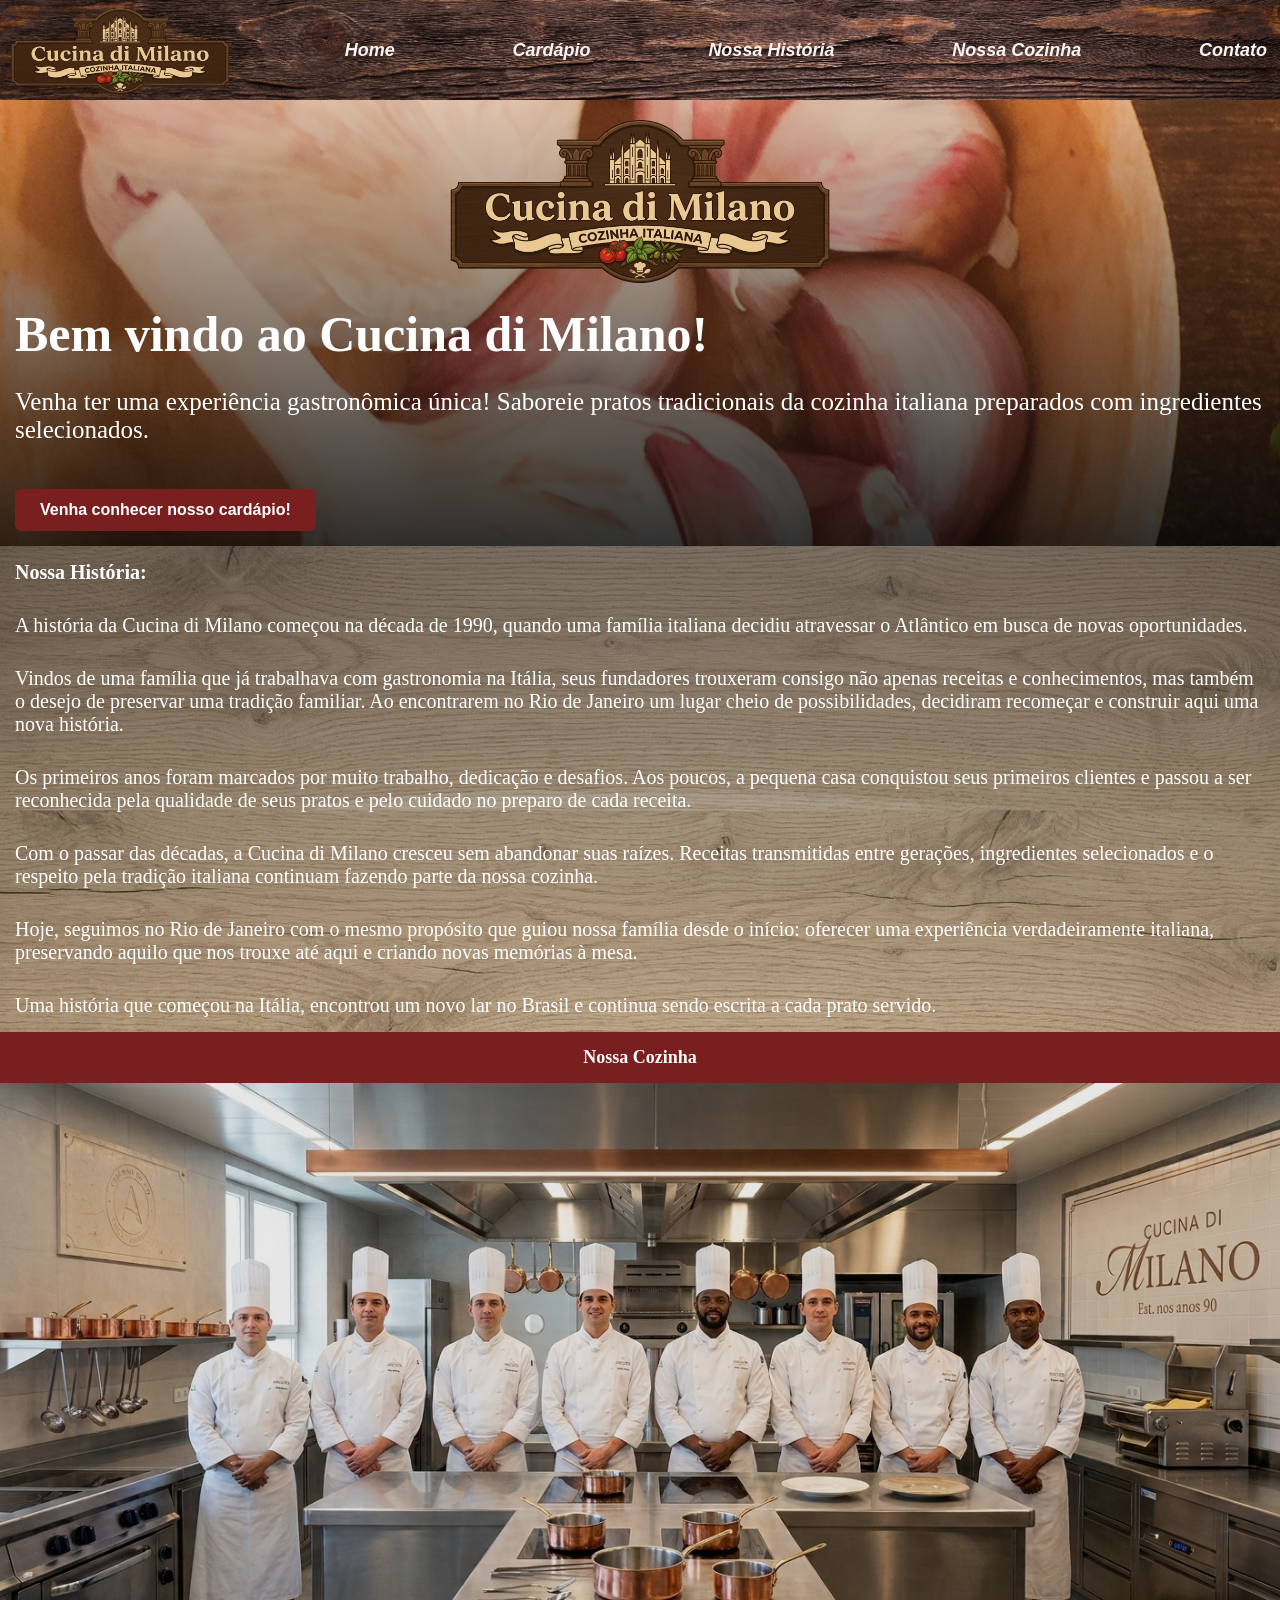
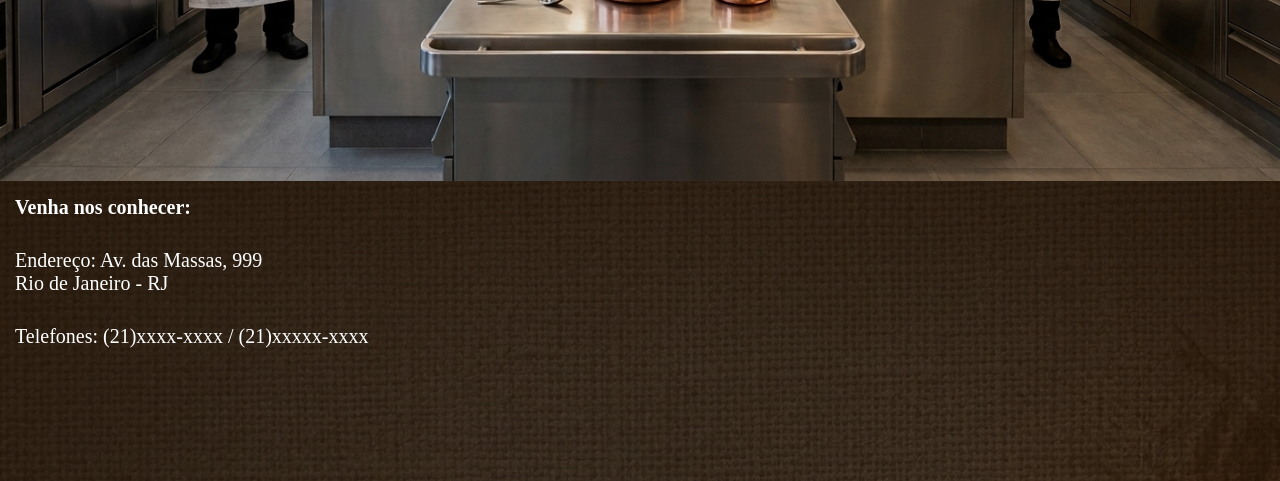
<file: frontend/index.html>
<!DOCTYPE html>
<html lang="pt-br">
<head>
    <meta charset="UTF-8">
    <meta name="viewport" content="width=device-width, initial-scale=1.0">
    <title>Cucina di Milano</title>
    <link rel="stylesheet" href="css/style.css">
</head>
<body>
   <header>
        <nav class="menu-de-navegacao">
            <nav class="logotipo">
                <img src="imagens/ui/cdm2.png">
            </nav>
            
            <a href="index.html">Home</a>

            <a href="cardapio.html" target="_blank" rel="noopener noreferrer">Cardápio</a>

            <a href="#historia">Nossa História</a>

            <a href="#cozinha">Nossa Cozinha</a>

            <a href="#contato">Contato</a>
        </nav>
    </header>
    <main>
        
        <div class="apresentacao">
            
            <div class="texto-apresentacao">

                <img src="imagens/ui/cdm2.png" alt="Cucina di Milano">

                <h1>Bem vindo ao Cucina di Milano!</h1>
                
                <p>
                    Venha ter uma experiência gastronômica única!
                    Saboreie pratos tradicionais da cozinha italiana
                    preparados com ingredientes selecionados.
                </p>

                <a href="cardapio.html" class="botao-cardapio">
                    Venha conhecer nosso cardápio!
                </a>
            </div>
        </div>

    <section id="historia" class="historia-container">
        <h2>Nossa História:</h2>
        <p>
            A história da Cucina di Milano começou na década de 1990, quando uma família italiana decidiu atravessar o Atlântico em busca de novas oportunidades.
        </p>
        
        <p>
            Vindos de uma família que já trabalhava com gastronomia na Itália, seus fundadores trouxeram consigo não apenas receitas e conhecimentos, mas também o desejo de preservar uma tradição familiar. Ao encontrarem no Rio de Janeiro um lugar cheio de possibilidades, decidiram recomeçar e construir aqui uma nova história.
        </p>

        <p>
            Os primeiros anos foram marcados por muito trabalho, dedicação e desafios. Aos poucos, a pequena casa conquistou seus primeiros clientes e passou a ser reconhecida pela qualidade de seus pratos e pelo cuidado no preparo de cada receita.
        </p>

        <p>
            Com o passar das décadas, a Cucina di Milano cresceu sem abandonar suas raízes. Receitas transmitidas entre gerações, ingredientes selecionados e o respeito pela tradição italiana continuam fazendo parte da nossa cozinha.
        </p>

        <p>
            Hoje, seguimos no Rio de Janeiro com o mesmo propósito que guiou nossa família desde o início: oferecer uma experiência verdadeiramente italiana, preservando aquilo que nos trouxe até aqui e criando novas memórias à mesa.
        </p>
        
        <p>
            Uma história que começou na Itália, encontrou um novo lar no Brasil e continua sendo escrita a cada prato servido.
        </p>
    </section>

    <section id="cozinha" alt="Nossa Cozinha" class="cozinha-container">
        <h1>Nossa Cozinha</h1>
    </section>

    <div class="capa">
        <img src="imagens/cucina.jpg" alt="Cozinha Italiana">
    </div>

    <section id="contato" class="contato-container">
        <h2>Venha nos conhecer:</h2>
        <p>Endereço: Av. das Massas, 999<br>Rio de Janeiro - RJ</p>
        <p>Telefones: (21)xxxx-xxxx / (21)xxxxx-xxxx</p>
    </section>

   </main> 
</body>
</html>
</file>
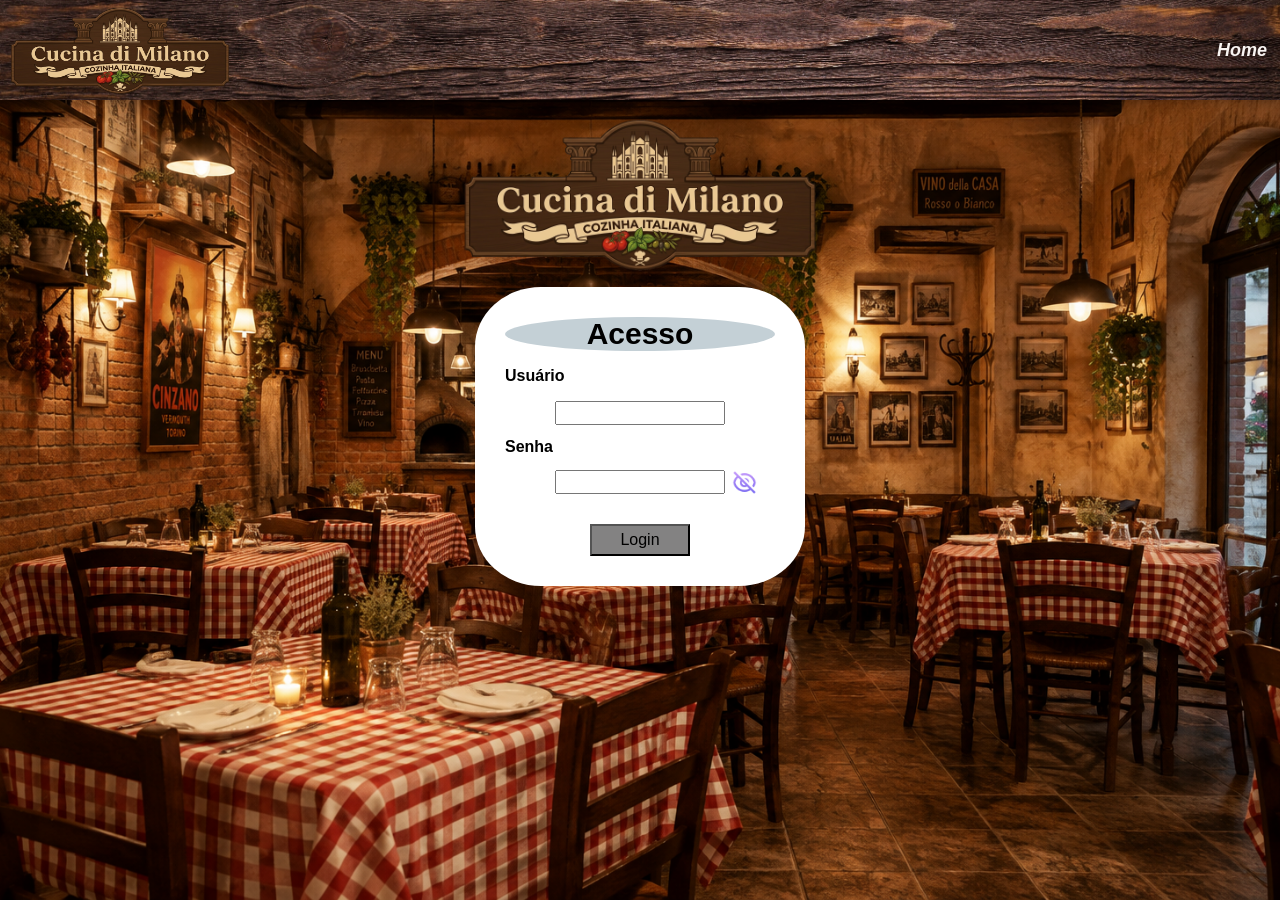
<file: frontend/admin.html>
<!DOCTYPE html>
<html lang="pt-br">
<head>
    <meta charset="UTF-8">
    <meta name="viewport" content="width=device-width, initial-scale=1.0">
    <title>Logue em sua conta</title>
    <link rel="stylesheet" href="css/style.css">
</head>
<body>
    <header>
        <nav class="menu-de-navegacao">
            <nav class="logotipo">
                <img src="imagens/ui/cdm2.png">
            </nav>
                <a href="index.html">Home</a>
        </nav>
    </header>
    <div class="logotipo-admin">
        <img src="imagens/ui/cdm2.png">
    </div>

    <div class="login-container">
        <h1>Acesso</h1>
        <p>
            <h2>Usuário</h2>
        </p>
        <input id="usuario" type="text">
        
        <h2>Senha</h2>

        <div class="senha-container">
            
            <input id="senha" type="password">
                
            <button onclick="alternar_visualizacao()" id="visualizar-senha" type="button"></button>
        
        </div>

        <button id="login" type="button">Login</button>

    </div>

    <script>
        let visualizacao = false

        function alternar_visualizacao() {
            if (visualizacao === false) {
                visualizacao = true
                let input_senha = document.getElementById("senha");
                input_senha.type = "text";
                let imagem_olho = document.getElementById("visualizar-senha");
                imagem_olho.style.backgroundImage = 'url("imagens/olho.png")';
            }

            else {
                visualizacao = false
                let input_senha = document.getElementById("senha");
                input_senha.type = "password";
                let imagem_olho = document.getElementById("visualizar-senha");
                imagem_olho.style.backgroundImage = 'url("imagens/olho-bloqueado.png")';
            }      
        }
    </script>
</body>
</html>
</file>
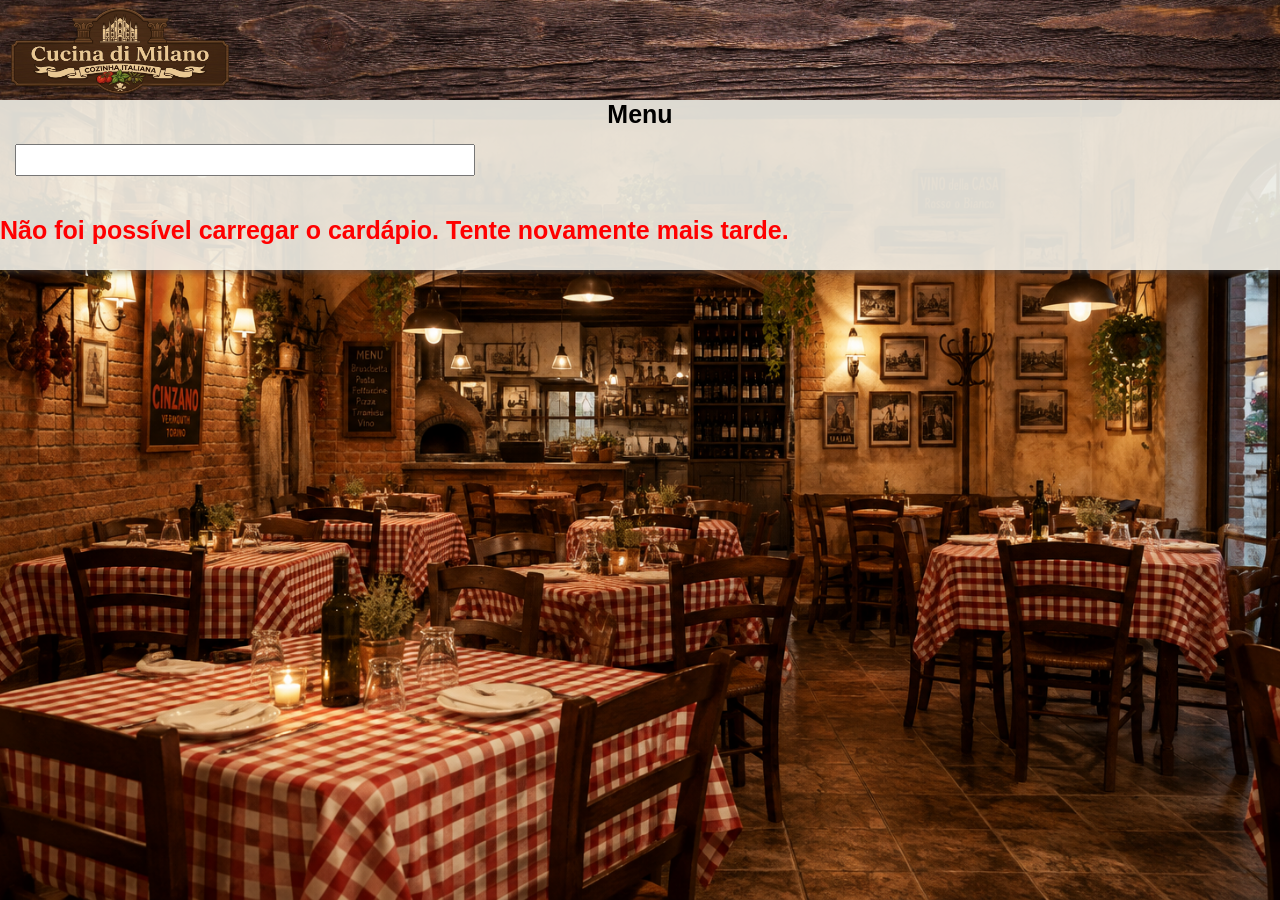
<file: frontend/cardapio.html>
<!DOCTYPE html>
<html lang="pt-br">
<head>
    <meta charset="UTF-8">
    <meta name="viewport" content="width=device-width, initial-scale=1.0">
    <link rel="stylesheet" href="css/style.css">
    <title>Cardápio</title>
</head>
<body id="pagina-cardapio" onload="carrega_produtos()">
    <header>
        <nav class="menu-de-navegacao">
            <nav class="logotipo">
                <img src="imagens/ui/cdm2.png">
            </nav>
        </nav>
    </header>

    <main>
        <h1 class="titulo-menu">
            Menu
        </h1>


        <section class="busca">

            <input
                type="text"
                id="campo-busca"
            >
        
        </section>

        <section class="sugestoes">

        </section>

        <section id="cardapio">
        
        </section>

        <section class="modal" id="modal">

        </section>

    </main>

    <script>

        var produtos = []
        
        const campo = document.getElementById("campo-busca");
        const areaSugestoes = document.querySelector(".sugestoes");

        campo.addEventListener("input", function() {
            const nome = campo.value.trim().toLowerCase();

            areaSugestoes.innerHTML = "";

            if (nome === "") {
                areaSugestoes.style.display = "none";
                return;
            }

            const sugestoes = produtos
                .filter(produto =>
                    produto.nome.toLowerCase().includes(nome)
                )
                .slice(0, 5);

            if (sugestoes.length === 0) {
                areaSugestoes.style.display = "none";
                return;
            }

            areaSugestoes.style.display = "flex";

            sugestoes.forEach(produto => {
                const item = document.createElement("div");
                item.classList.add("sugestao-item");

                const imagem = document.createElement("img");
                imagem.src = `imagens/produtos/${produto.imagem}`;
                imagem.alt = produto.nome;

                const nomeProduto = document.createElement("span");
                nomeProduto.textContent = produto.nome;

                item.appendChild(imagem);
                item.appendChild(nomeProduto);

                item.addEventListener("click", function() {
                    campo.value = produto.nome;
                    areaSugestoes.style.display = "none";
                    abrir_modal(produto);
                });

                areaSugestoes.appendChild(item);
            });
        });


        function abrir_modal(item) {
            const modal = document.getElementById("modal")

            modal.onclick = function(event) {
                if (event.target === modal) {
                    fechar_modal();
                }
            };

            modal.innerHTML = `
                            <div class="modal-container">
                                <img class="imagem-produto" src="imagens/produtos/${item.imagem}">
                                
                                <div class="informacoes">
                                    <strong>${item.nome}</strong><br>

                                    <div class="descricao-produto">
                                        ${item.descricao}
                                    </div>

                                    <p class="preco">
                                        R$ ${Number(item.preco).toLocaleString(
                                            "pt-BR",
                                            { minimumFractionDigits: 2 }
                                        )}
                                    </p>
                                </div>
                            </div>`

            modal.classList.add("aberto")
        }

        function cliquei_no_produto(elemento) {
            const id = elemento.dataset.id

            const produto = produtos.find(p => p.id == id)

            abrir_modal(produto)
        }

    </script>
    
    <script>
        async function carrega_produtos() {
            try {
                const resposta = await fetch("https://fastapi-cardapio-api.onrender.com/produtos");

                if (!resposta.ok) {
                    throw new Error("Erro ao carregar os produtos!");
                }

                const dados = await resposta.json();
                produtos.push(...dados)

                const div = document.getElementById("cardapio");
                div.innerHTML = "";

                if (dados.length === 0) {
                    div.innerHTML = "<p>Não foi possível carregar o cardápio. Tente novamente em 40 segundos.</p>";
                    return;
                }

                dados.forEach(item => {
                    let categoria = document.getElementById(`categoria-${item.categoria}`);

                    if (categoria === null) {
                        div.innerHTML += `
                            <h2 class="titulo">
                                ${item.categoria}
                            </h2>

                            <div class="categoria" id="categoria-${item.categoria}">

                                <div onclick="cliquei_no_produto(this)" class="produto" data-id="${item.id}">
                                    <img class="imagem-produto" src="imagens/produtos/${item.imagem}">

                                    <div class="informacoes">
                                        <strong>${item.nome}</strong><br>

                                        <div class="descricao-produto">
                                            ${item.descricao}
                                        </div>

                                        <p class="preco">
                                            R$ ${Number(item.preco).toLocaleString(
                                                "pt-BR",
                                                { minimumFractionDigits: 2 }
                                            )}
                                        </p>
                                    </div>
                                </div>
                            </div>
                        `;
                    }

                    else {
                        categoria.innerHTML += `
                            <div onclick="cliquei_no_produto(this)" class="produto" data-id="${item.id}">
                                <img class="imagem-produto" src="imagens/produtos/${item.imagem}">

                                <div class="informacoes">
                                    <strong>${item.nome}</strong><br>

                                    <div class="descricao-produto">
                                        ${item.descricao}
                                    </div>

                                    <p class="preco">
                                        R$ ${Number(item.preco).toLocaleString(
                                            "pt-BR",
                                            { minimumFractionDigits: 2 }
                                        )}
                                    </p>
                                </div>
                            </div>
                        `;
                    }
                });

            } catch (erro) {
                console.error(erro);

                document.getElementById("cardapio").innerHTML = `
                    <p class="erro">
                        Não foi possível carregar o cardápio.
                        Tente novamente mais tarde.
                    </p>
                `;
            }
        }

        function fechar_modal() {
            const modal = document.getElementById("modal")
            modal.classList.remove("aberto")
        }

    </script>
</body>
</html>
</file>
<file: frontend/css/style.css>
* { 
    box-sizing: border-box;
    font-family: Arial, Helvetica, sans-serif;
    font-size: 16px;
}

body { 
    background-image:url("../imagens/massa.png");
    background-size: cover;
    background-color:rgba(0, 0, 0, 0.493);
    background-position: center;
    background-repeat: no-repeat;
    background-attachment: fixed;
    margin: 0;
    padding: 0;
    min-height: 100vh;
}


main {
    max-width: 1400px;
    margin: auto;
    padding: 0px;
    background-color: rgba(243, 241, 232, 0.9);
    box-shadow: 3px 3px 5px rgba(80, 80, 80, 0.459);
}

main h1 {
    margin: 0px;
}

#pagina-cardapio main {
    max-width: 100%
}

.mensagem-home {
    flex-direction: column;
    color: white;
}

.capa {
    position: relative;
}

.capa img {
    display: block;
    width: 100%;
    max-width: 1400px;
    height : auto;
}

.capa::after {
    content: "";
    position: absolute;
    inset: 0;

    background-image: linear-gradient(rgba(0, 0, 0, 0.096), rgba(0, 0, 0, 0.096));
}


#cardapio {
    width: 100%;
}

.modal {
 display: none;
}

.modal.aberto {
    display: flex;
    position: fixed;
    inset: 0;
    justify-content: center;
    align-items: center;
    z-index: 1000;
    padding: 20px;
    background: rgba(0, 0, 0, 0.75);

    cursor: pointer;
}

.modal-container {
    display: flex;
    align-items: center;
    gap: 28px;
    background-color: #f8f5ef;
    width: 800px;
    max-width: 100%;
    min-height: 350px;
    padding: 30px;
    border-radius: 18px;
    box-shadow: 0 15px 45px rgba(0, 0, 0, 0.35);
}

.modal-container .imagem-produto {
    width: 320px;
    height: 280px;
    flex-shrink: 0;
    object-fit: cover;
    padding: 0;
    margin: 0;
    border-radius: 12px;
}

.modal-container .informacoes {
    flex: 1;
    min-width: 0;
}

.modal-container .informacoes strong {
    font-size: 26px;
    line-height: 1.3;
    color: #33251e;
}

.modal-container .descricao-produto {
    font-size: 16px;
    line-height: 1.6;
    color: #5e554e;
}

.modal-container .preco {
    font-size: 23px;
    font-weight: bold;
    color: #276738;
    margin-top: 15px;
}

.produto {
    cursor: pointer;
    transition: transform .2s ease, box-shadow .2s ease;

    align-items: center;
    display: flex;
    width: 330px;
    max-height: 340px;
    background-color: rgba(248, 238, 238, 0.938);
    padding: 25px;
    margin: 15px;
    border-radius: 10px;
    box-shadow: 3px 3px 8px rgba(0,0,0,0.3);
    gap: 20px;
}

.produto img {
    width: 150px;
    height: 100px;
    object-fit: cover;
    flex-shrink: 0;
    border-radius: 10px;
}

.produto:hover {
    transform: translateY(-4px);
    box-shadow: 0 8px 20px rgba(0,0,0,.2);;
}

.imagem-produto {
    display: block;
    margin: auto;
}

.nome-produto {
    font-size: 25px;
}

.preco-produto {
    color: rgb(5, 75, 5)
}

.categoria {
    display: flex;
    flex-wrap: wrap;
    gap: 45px;
    justify-content: center;
}

.titulo {
    font-size: 40px;
    text-align: center;
    font-weight: bold;
}

.cabecalho {
    font-size: 50px;
    text-align: center;
    font-weight: bold;
    background-color: rgba(248, 238, 238, 0.6);
    padding: 25px;
}

.erro {
    font-size: 25px;
    font-weight: bold;
    display: inline-block;
    color: red;
}

.descricao-produto {
    font-size: 15px;
}

.informacoes {
    display: flex;
    flex-direction: column;
    gap: 8px;
}

.preco {
    color: green;
}

.busca {
    padding: 15px;
}

.busca input {
    padding: 5px;
    width: 460px;
}

body button {
    padding: 5px;
    width: 100px;
}

.sugestoes {
    display: none;
    flex-direction: column;
    width: 460px;
    margin: 0 15px;
    background-color: #f8eeee;
    border-radius: 8px;
    box-shadow: 0 4px 10px rgba(0, 0, 0, 0.2);
    overflow: hidden;

    position: absolute;
}

.sugestao-item {
    display: flex;
    align-items: center;
    gap: 12px;
    padding: 10px;
    cursor: pointer;
    border-bottom: 1px solid #ddd;
}

.sugestao-item:hover {
    background-color: #e8dfdf;
}

.sugestao-item img {
    width: 50px;
    height: 50px;
    object-fit: cover;
    border-radius: 6px;
}

.sugestao-item span {
    font-size: 15px;
}

.menu-de-navegacao {
    position: static;
    top: 0;
    left: 0;
    margin: 0px;

    width: 100%;

    display: flex;
    justify-content: space-between;
    align-items:center;
    gap: 40px;

    padding: 0px;

    background-image: url("../imagens/madeira.jpg");
    background-size: cover;
    background-position: center;

    box-shadow: 0 2px 8px rgba(0,0,0,.25);

    z-index: 1000;
}

.menu-de-navegacao a {
    display: flex;
    
    flex-direction: column;

    align-items: center;

    padding: 6px 12px;
    
    color: #f8f5f2;
    text-decoration: none;
    font-weight: bold;
    font-style: oblique;
    font-size: 18px;
    font-family:Verdana, Geneva, Tahoma, sans-serif;

    transition: .2s;

    border: 1px solid transparent;
}

.menu-de-navegacao a:hover {
    text-shadow: 0 0 8px rgba(255,255,255,.6);
    border: 1px solid rgba(255, 255, 255, 0.5);
    border-radius: 10px;

}

.menu-de-navegacao img {
    width: 70px;
    height: 70px;

    padding: 5px;
}

.logotipo img {
    display: flex;
    
    flex-direction:row;
    
    width: 240px;
    height: 100px;
}

.titulo-menu {
    font-size: 25px;
    text-align: center;
}

.apresentacao {
    display: flex;
    align-items: center;
    justify-content: space-between;
    gap: 30px;
    background-image: linear-gradient(rgba(170, 88, 21, 0.329), rgba(0, 0, 0, 0.808)), url("../imagens/imagem-home.jpg");
}

.apresentacao img {
    display: block;
    max-width: 350px;
    width: 100%;
    max-height: auto;
    margin: 0 auto 20px;
}

.texto-apresentacao {
    padding: 15px;
    color:white;
}

.texto-apresentacao img {
    display: block;
    max-width: 1400px;
    height: auto;
    width: 400px;
    max-height: 335px;
}

.texto-apresentacao h1 {
    font-family: cursive;
    font-size: 50px;
    justify-content: center;
}

.texto-apresentacao p {
    font-family: cursive;
    font-size: 25px;
    justify-content: center;
}

#historia h2,
#historia p,
#contato h2,
#contato p {
    font-family: cursive;
    font-size: 20px;
    color: white;

    padding: 15px;
    margin: 0px;
}

.historia-container {
    background-image: linear-gradient(rgba(29, 27, 27, 0.507), rgba(151, 133, 105, 0.329)), url("../imagens/fundo-historia.jpg");
}

.botao-cardapio {
    display: inline-block;
    padding: 12px 25px;
    margin-top: 20px;

    background-color: #7a1f1f;
    color: white;

    text-decoration: none;
    font-weight: bold;

    border-radius: 6px;

    transition: 0.2s;
}

.botao-cardapio:hover {
    transform: translateY(-2px);
}

.cozinha-container h1 {
    text-align: center;
    font-family: cursive;
    font-size: large;
    margin: 0px;
    color: white;
}

.cozinha-container {
    background-color:#7a1f1f;
    padding: 15px;
}

.contato-container {
    background-color: rgb(66, 64, 64);
    background-image:
    linear-gradient(rgba(99, 50, 10, 0.329), rgba(99, 50, 10, 0.329)),
    url("../imagens/contato.jpg");
    max-width: 1400px;
    height: 300px;
}

html {
    scroll-behavior: smooth;
}

.logotipo-admin img {
    max-width: 400px;
    height: auto;
    margin: auto;

    display: block;

    padding: 15px;
}

.login-container input {
    display: block;
    margin: auto;
    width: 100%;
    max-width: 170px;
}

.login-container h1 {
    margin: 0;
    display: block;

    background-color: rgb(196, 208, 214);
    font-size: 30px;
    text-align: center;
    border-radius: 50%;
}

.login-container button {
    background-color:rgb(131, 130, 130);
    display: block;
    margin: 30px auto 0;

    cursor: pointer;
}


.login-container {
    background-color: white;
    max-width: 330px;
    width: 100%;
    max-height: 335px;
    height: auto;

    padding: 30px;
    margin: auto;

    border-radius: 20%;
}

.senha-container {
    position: relative;
    width: 200px;
    margin: auto;
}

.senha-container input {
    width: 100%;
}

.senha-container button {
    cursor: pointer;
    
    position: absolute;
    left: 96%;
    top: -125%;
    
    padding: 0;

    width: 25px;
    height: 25px;
    display: block;
    background-size: contain;
    background-repeat: no-repeat;
    background-position: center;
    background-image: url("../imagens/olho-bloqueado.png");
    
    border: none;
    background-color: transparent;
}

@media (max-width: 600px) {
    .modal.aberto {
        padding: 15px;
        overflow-y: auto;
    }

    .modal-container {
        flex-direction: column;
        width: 100%;
        min-height: auto;
        gap: 20px;
        padding: 20px;
        margin: auto 0;
    }

    .modal-container .imagem-produto {
        width: 100%;
        max-width: 320px;
        height: 220px;
    }

    .modal-container .informacoes strong {
        font-size: 22px;
    }

    .produto {
        width: 100%;
        box-sizing: border-box;
        margin: 10px 0px;
        padding: 15px;
    }

    .menu-de-navegacao {
        gap: 5px;
        justify-content: center;
    }

    .menu-de-navegacao a {
        font-size: 11px;
        padding: 4px;
        align-items: center;
    }

    .menu-de-navegacao img {
        width: 55px;
        height: 55px;
        padding: 3px;
    }

    .logotipo img {
        width: 160px;
        height: auto;
    }
}
</file>
